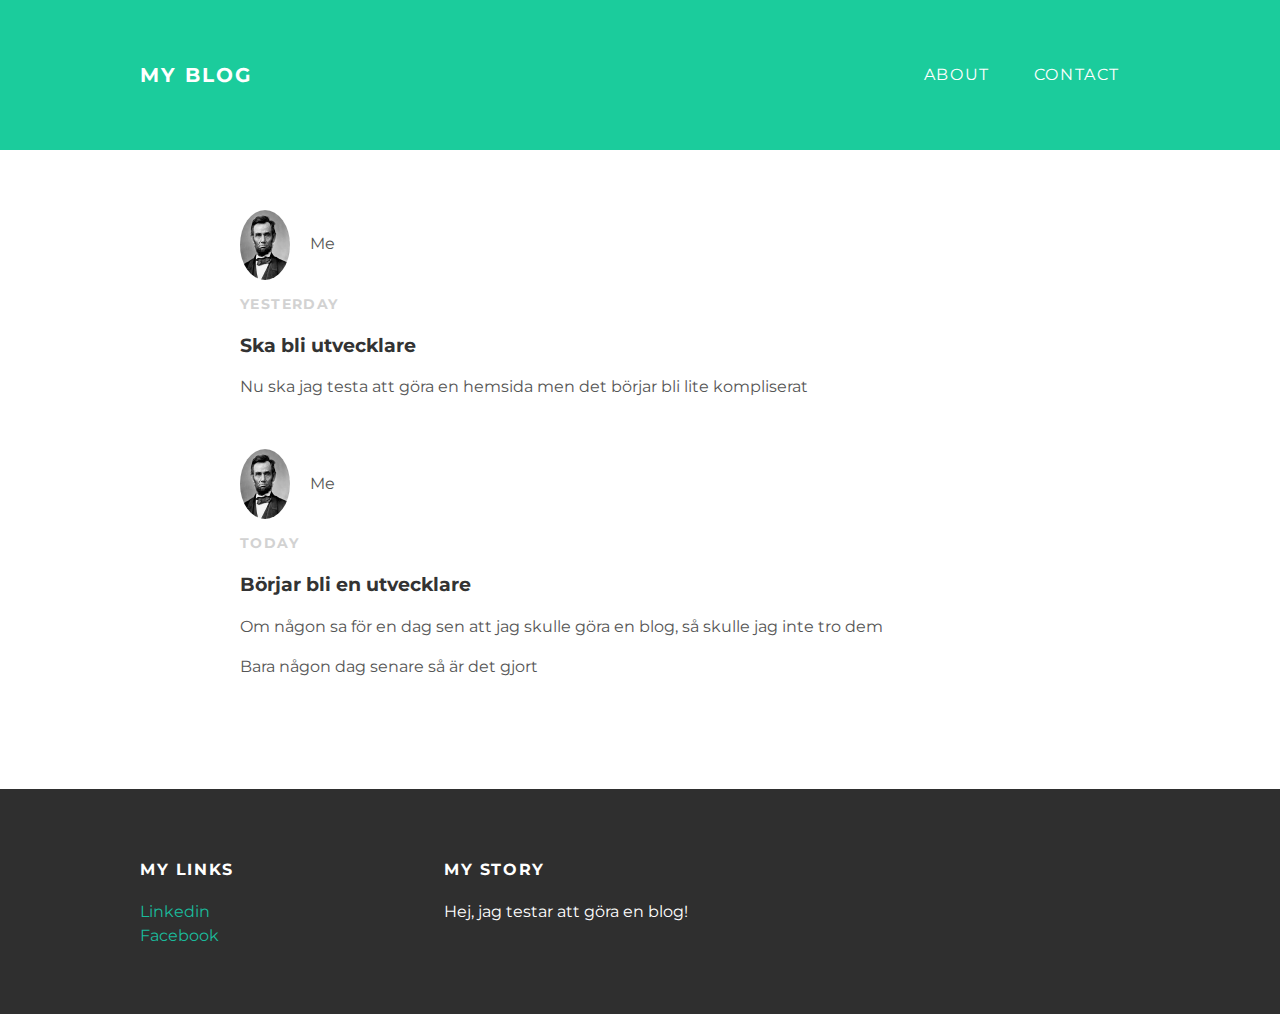
<file: index.html>
<!DOCTYPE html>
<html>
  <head>
    <title>My blog</title>
    <link rel="stylesheet" type="text/css" href="styles.css">
  </head>
  <body>
    <div id="header">
      <div class="container">
        <a id="header-title" href="index.html">My blog</a>
        <ul id="header-nav">
          <li><a href="about.html">About</a></li>
          <li><a href="">Contact</a></li>
        </ul>
      </div>
    </div>
    <div id="content">
      <div class="container">
        <div class="post">
          <div class="post-author">
            <img src="Abraham.jpg">
            <span>Me</span>
          </div>
          <p class="post-date">Yesterday</p>
          <h3 class="post-title">Ska bli utvecklare</h3>
          <div class="post-content">
          <p>Nu ska jag testa att göra en hemsida men det börjar bli lite kompliserat</p>
          </div>
          <div class="post-author">
            <img src="Abraham.jpg">
            <span>Me</span>
          </div>
          <p class="post-date">Today</p>
          <h3 class="post-title">Börjar bli en utvecklare</h3>
          <div class="post-content">
          <p>Om någon sa för en dag sen att jag skulle göra en blog, så skulle jag inte tro dem</p>
          <p>Bara någon dag senare så är det gjort</p>
          </div>
        </div>
      </div>
    </div>
    <div id="footer">
      <div class="container">
        <div class="column">
          <h4>My links</h4>
          <p>
            <a href="https://www.linkedin.com">Linkedin</a>
            <br>
            <a href="https://www.facebook.com/">Facebook</a>
          </p>
        </div>
        <div class="column">
          <h4>My Story</h4>
          <p>Hej, jag testar att göra en blog!</p>
        </div>
      </div>
    </div>
  </body>
</html>
</file>
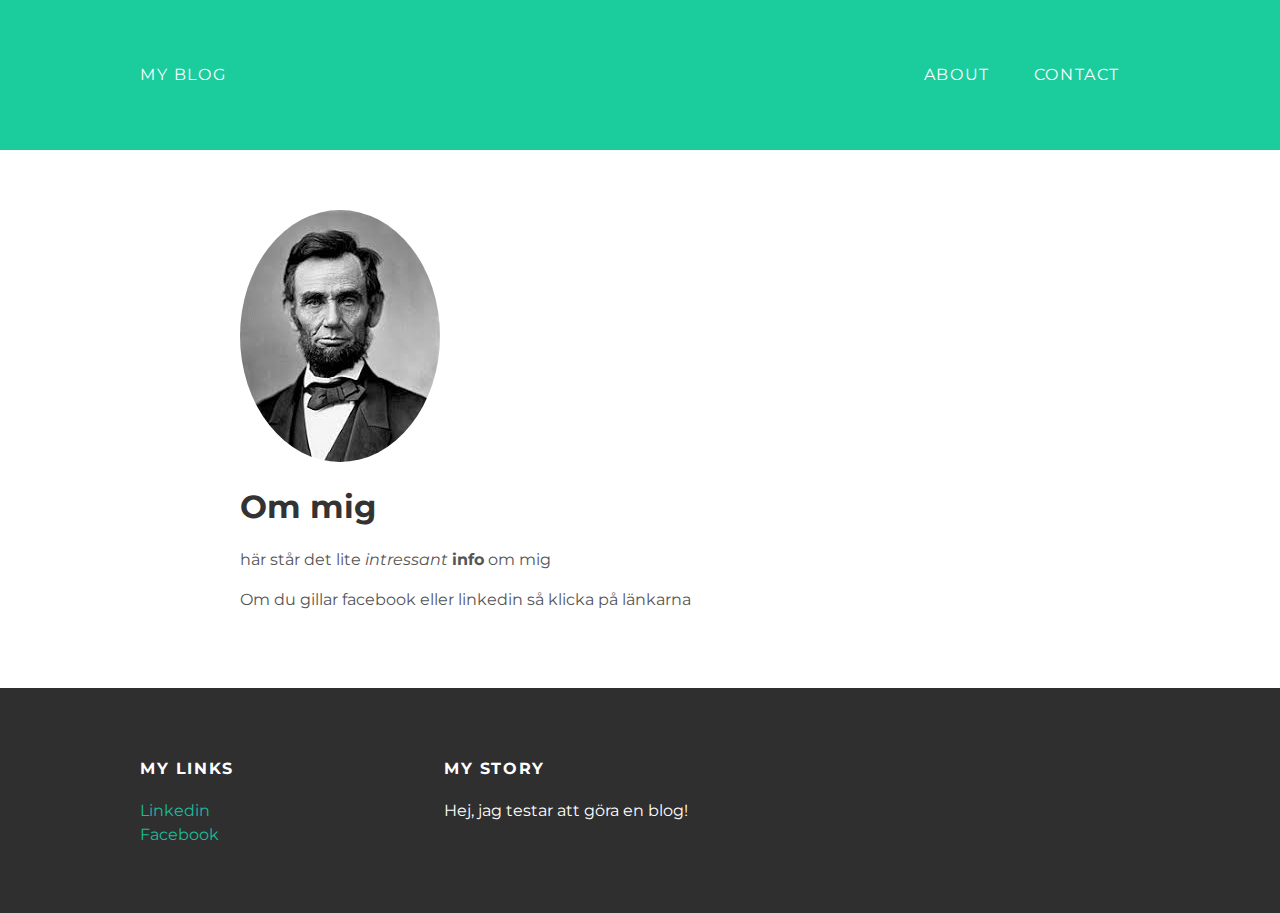
<file: about.html>
<!DOCTYPE html>
<html>
  <head>
    <title>My blog</title>
    <link rel="stylesheet" type="text/css" href="styles.css">
  </head>
  <body>
    <div id="header">
      <div class="container">
        <a href="index.html">My blog</a>
        <ul id="header-nav">
          <li><a href="about.html">About</a></li>
          <li><a href="">Contact</a></li>
        </ul>
      </div>
    </div>
    <div id="content">
      <div class="container">
        <div class="about">
          <div class="about-author">
            <img src="Abraham.jpg">
          </div>
          <h1 class="about-title">Om mig</h3>
            <div class="about-content">
            </div>
          <p>här står det lite <em>intressant</em> <strong>info</strong> om mig</p>
          <p>Om du gillar facebook eller linkedin så klicka på länkarna</p>
      </div>
    </div>
    <div id="footer">
      <div class="container">
        <div class="column">
          <h4>My links</h4>
          <p>
            <a href="https://www.linkedin.com">Linkedin</a>
            <br>
            <a href="https://www.facebook.com/">Facebook</a>
          </p>
        </div>
        <div class="column">
          <h4>My Story</h4>
          <p>Hej, jag testar att göra en blog!</p>
        </div>
    </div>
  </body>
</html>
</file>
<file: styles.css>
@import url(http://fonts.googleapis.com/css?family=Montserrat:400,700);
body {
  color: #555;
  margin: 0;

  font-family: 'Montserrat', sans-serif;
}
#header {
  background-color: #1bcc9c;
  height: 150px;
  line-height: 150px;
}
#header a {
  color: white;
  text-decoration: none;
  text-transform: uppercase;
  letter-spacing: 0.1em;
}
#header a:hover {
  color: #222;
}
#header-title {
  display: block;
  float: left;
  font-size: 20px;
  font-weight: bold;
}
#header-nav {
  display: block;
  float: right;
  margin-top: 0;
}
#header-nav li {
  display: inline;
  padding: 20px;

}
#footer {
  background-color: #2f2f2f;
  padding: 50px 0;
}
#footer h4 {
  color: white;
  text-transform: uppercase;
  letter-spacing: 0.1em;
}
#footer p {
  color: white;
}
.column {
  min-width: 300px;
  display: inline-block;
  vertical-align: top;
}
.container {
  max-width: 1000px;
  margin: 0 auto;
}
.post, .about {
  max-width: 800px;
  margin: 0 auto;
  padding: 60px 0;
}
.post-author img {
  width: 50px;
  height: 70px;
  vertical-align: middle;
  border-radius: 50%;
}
.about-author img {
  border-radius: 50%;
}
.post-author span {
  margin-left: 16px;
}
.post-date {
  color: #D2D2D2;
  font-size: 14px;
  font-weight: bold;
  text-transform: uppercase;
  letter-spacing: 0.1em;
}
.post-content {
  margin-bottom: 50px;
}
a {
  color: #1abc9c;
  text-decoration: none;
}
a:hover {
  color: #F6A623;
}
h1, h2, h3, h4 {
  color: #333;
}
p {
  line-height: 1.5;
}
</file>
